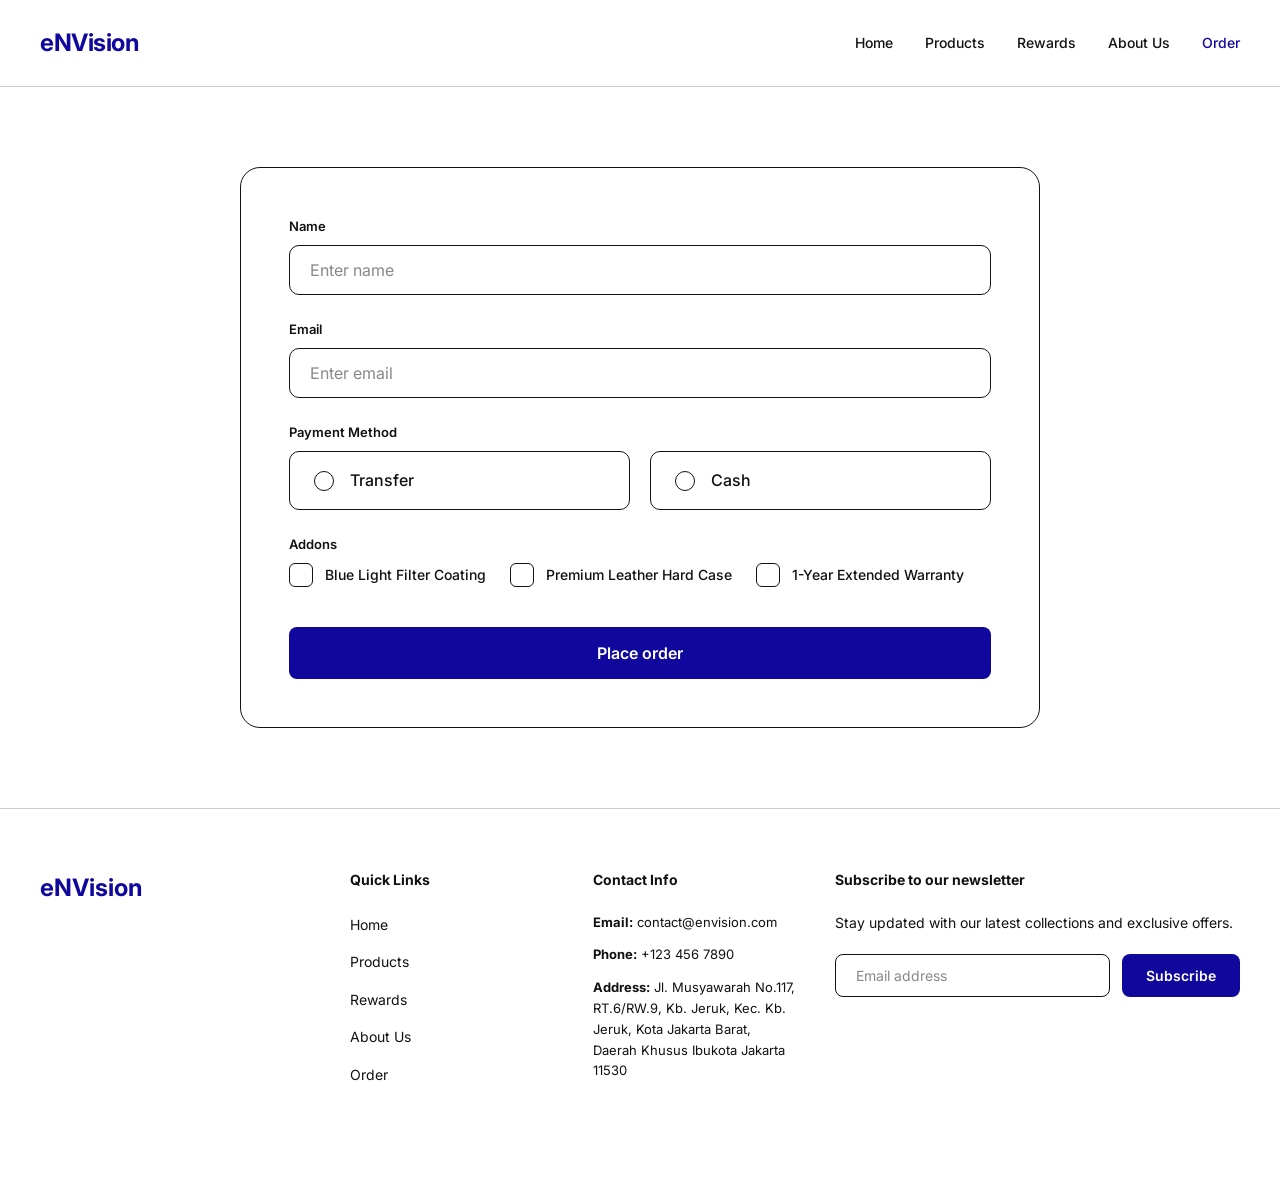
<file: order.html>
<!DOCTYPE html>
<html lang="en">

<head>
  <meta charset="UTF-8">
  <meta name="viewport" content="width=device-width, initial-scale=1.0">
  <title>eNVision | Place Order</title>
  <link rel="stylesheet" href="styles.css">
  <script src="script.js" defer></script>
</head>

<body>

  <!-- Header -->
  <div class="header-border">
    <header>
      <a href="index.html" class="logo" id="header-logo">eNVision</a>
      <nav class="nav-menu" id="header-nav">
        <a href="index.html" class="nav-item" id="nav-home">Home</a>
        <a href="products.html" class="nav-item" id="nav-products">Products</a>
        <a href="rewards.html" class="nav-item" id="nav-rewards">Rewards</a>
        <a href="about.html" class="nav-item" id="nav-about">About Us</a>
        <a href="order.html" class="nav-item active" id="nav-order">Order</a>
      </nav>
    </header>
  </div>

  <!-- Main Content Area -->
  <main>
    <div class="order-container">
      <div class="order-card" id="order-card-container">
        <form id="order-form">
          <!-- Name Component -->
          <div class="form-group">
            <label for="name" class="form-label">Name</label>
            <input type="text" id="name" placeholder="Enter name" class="form-input-text" autocomplete="name">
            <span class="error-message" id="name-error"></span>
          </div>

          <!-- Email Component -->
          <div class="form-group">
            <label for="email" class="form-label">Email</label>
            <input type="text" id="email" placeholder="Enter email" class="form-input-text" autocomplete="email">
            <span class="error-message" id="email-error"></span>
          </div>

          <!-- Payment Method Component -->
          <div class="form-group">
            <label class="form-label">Payment Method</label>
            <div class="payment-grid">
              <!-- Transfer Option -->
              <div class="payment-card" id="card-transfer">
                <input type="radio" id="pay-transfer" name="payment-method" value="Transfer">
                <span class="payment-circle"></span>
                <span class="payment-text">Transfer</span>
              </div>

              <!-- Cash Option -->
              <div class="payment-card" id="card-cash">
                <input type="radio" id="pay-cash" name="payment-method" value="Cash">
                <span class="payment-circle"></span>
                <span class="payment-text">Cash</span>
              </div>
            </div>
            <span class="error-message" id="payment-error"></span>
          </div>

          <!-- Addons Component -->
          <div class="form-group">
            <label class="form-label">Addons</label>
            <div class="addons-grid">
              <!-- Addon 1 -->
              <label class="addon-card" id="card-addon-1">
                <input type="checkbox" id="addon-blue-light" value="Blue Light Filter Coating">
                <span class="addon-square"></span>
                <span class="addon-text">Blue Light Filter Coating</span>
              </label>

              <!-- Addon 2 -->
              <label class="addon-card" id="card-addon-2">
                <input type="checkbox" id="addon-leather-case" value="Premium Leather Hard Case">
                <span class="addon-square"></span>
                <span class="addon-text">Premium Leather Hard Case</span>
              </label>

              <!-- Addon 3 -->
              <label class="addon-card" id="card-addon-3">
                <input type="checkbox" id="addon-warranty" value="1-Year Extended Warranty">
                <span class="addon-square"></span>
                <span class="addon-text">1-Year Extended Warranty</span>
              </label>
            </div>
            <span class="error-message" id="addons-error"></span>
          </div>

          <!-- Place Order Button -->
          <button type="submit" class="btn-submit" id="btn-submit">Place order</button>

          <!-- Success Alert Area -->
          <div class="form-success-area" id="success-area">
            <span class="form-success-text">Order placed successfully! Thank you for shopping with eNVision.</span>
          </div>
        </form>
      </div>
    </div>
  </main>

  <!-- Footer -->
  <div class="footer-border">
    <footer>
      <div class="footer-brand">
        <a href="index.html" class="footer-logo" id="footer-logo">eNVision</a>
      </div>

      <div class="footer-col" id="footer-quick-links">
        <h4 class="footer-col-title">Quick Links</h4>
        <ul class="footer-links">
          <li><a href="index.html" class="footer-link">Home</a></li>
          <li><a href="products.html" class="footer-link">Products</a></li>
          <li><a href="rewards.html" class="footer-link">Rewards</a></li>
          <li><a href="about.html" class="footer-link">About Us</a></li>
          <li><a href="order.html" class="footer-link">Order</a></li>
        </ul>
      </div>

      <div class="footer-col" id="footer-contact-info">
        <h4 class="footer-col-title">Contact Info</h4>
        <div class="footer-info-text">
          <p><strong>Email:</strong> contact@envision.com</p>
          <p style="margin-top: 12px;"><strong>Phone:</strong> +123 456 7890</p>
          <p style="margin-top: 12px;"><strong>Address:</strong> Jl. Musyawarah No.117, RT.6/RW.9, Kb. Jeruk, Kec. Kb.
            Jeruk, Kota Jakarta Barat, Daerah Khusus Ibukota Jakarta 11530</p>
        </div>
      </div>

      <div class="footer-col" id="footer-subscription">
        <h4 class="footer-col-title">Subscribe to our newsletter</h4>
        <p class="footer-newsletter-text">Stay updated with our latest collections and exclusive offers.</p>
        <form class="newsletter-form" id="newsletter-form">
          <input type="email" placeholder="Email address" class="newsletter-input" id="newsletter-email" required>
          <button type="submit" class="btn-subscribe" id="btn-subscribe">Subscribe</button>
          <span class="newsletter-success" id="newsletter-success">Thank you for subscribing!</span>
        </form>
      </div>
    </footer>
  </div>

</body>

</html>
</file>
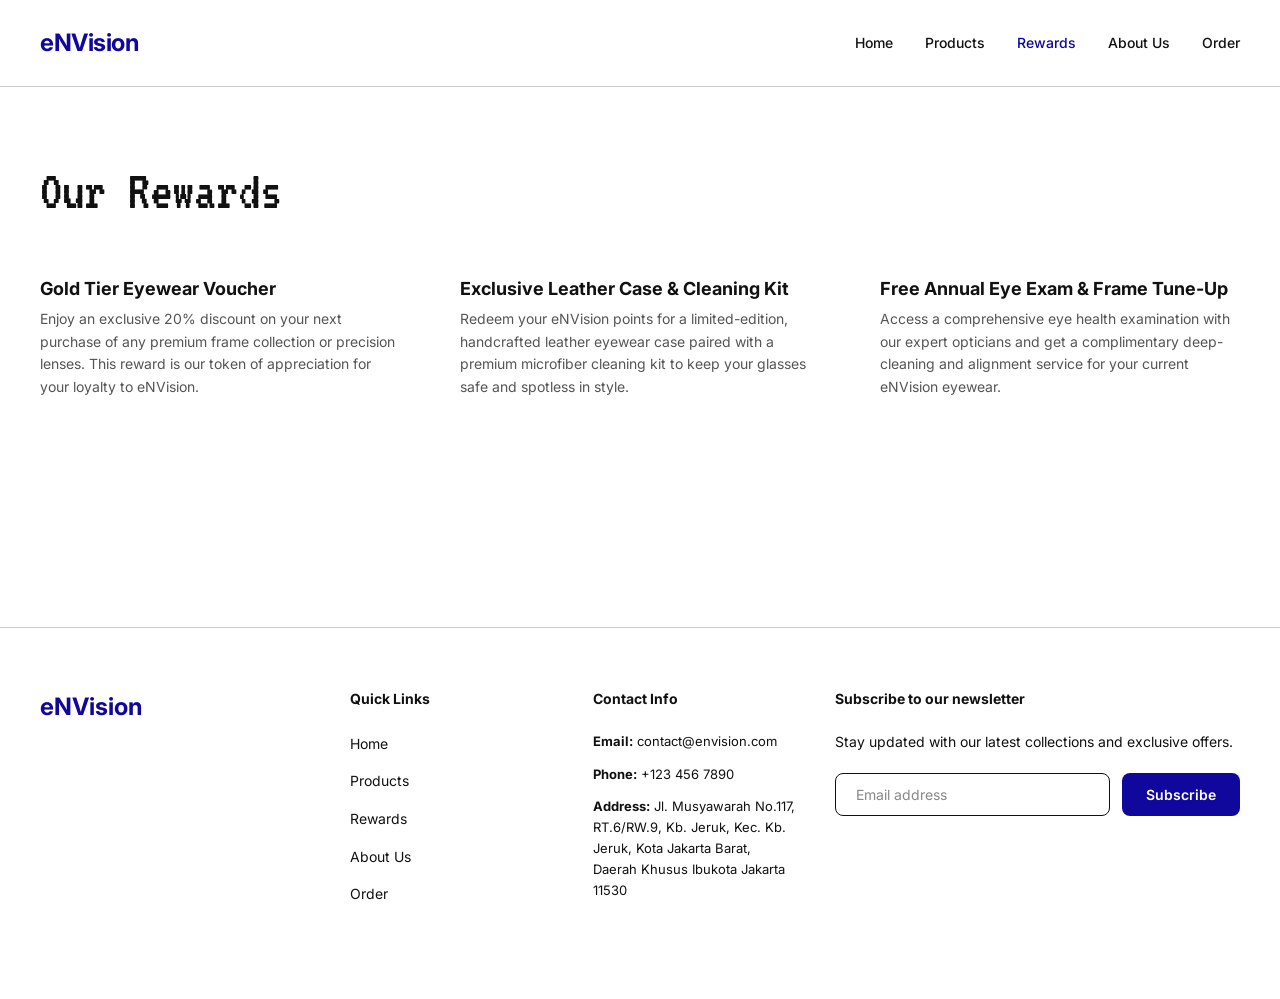
<file: rewards.html>
<!DOCTYPE html>
<html lang="en">

<head>
  <meta charset="UTF-8">
  <meta name="viewport" content="width=device-width, initial-scale=1.0">
  <title>eNVision | Our Rewards</title>
  <link rel="stylesheet" href="styles.css">
  <script src="script.js" defer></script>
</head>

<body>

  <!-- Header -->
  <div class="header-border">
    <header>
      <a href="index.html" class="logo" id="header-logo">eNVision</a>
      <nav class="nav-menu" id="header-nav">
        <a href="index.html" class="nav-item" id="nav-home">Home</a>
        <a href="products.html" class="nav-item" id="nav-products">Products</a>
        <a href="rewards.html" class="nav-item active" id="nav-rewards">Rewards</a>
        <a href="about.html" class="nav-item" id="nav-about">About Us</a>
        <a href="order.html" class="nav-item" id="nav-order">Order</a>
      </nav>
    </header>
  </div>

  <!-- Main Content Area -->
  <main>
    <section class="rewards-section">
      <h1 class="pixel-heading rewards-page-title" id="rewards-heading">Our Rewards</h1>
      <div class="rewards-grid" id="rewards-grid">
        <!-- Reward 1 -->
        <div class="rewards-item" id="reward-item-1">
          <div class="rewards-title">Gold Tier Eyewear Voucher</div>
          <div class="rewards-desc">Enjoy an exclusive 20% discount on your next purchase of any premium frame
            collection or precision lenses. This reward is our token of appreciation for your loyalty to eNVision.</div>
        </div>

        <!-- Reward 2 -->
        <div class="rewards-item" id="reward-item-2">
          <div class="rewards-title">Exclusive Leather Case & Cleaning Kit</div>
          <div class="rewards-desc">Redeem your eNVision points for a limited-edition, handcrafted leather eyewear case
            paired with a premium microfiber cleaning kit to keep your glasses safe and spotless in style.</div>
        </div>

        <!-- Reward 3 -->
        <div class="rewards-item" id="reward-item-3">
          <div class="rewards-title">Free Annual Eye Exam & Frame Tune-Up</div>
          <div class="rewards-desc">Access a comprehensive eye health examination with our expert opticians and get a
            complimentary deep-cleaning and alignment service for your current eNVision eyewear.</div>
        </div>
      </div>
    </section>
  </main>

  <!-- Footer -->
  <div class="footer-border">
    <footer>
      <div class="footer-brand">
        <a href="index.html" class="footer-logo" id="footer-logo">eNVision</a>
      </div>

      <div class="footer-col" id="footer-quick-links">
        <h4 class="footer-col-title">Quick Links</h4>
        <ul class="footer-links">
          <li><a href="index.html" class="footer-link">Home</a></li>
          <li><a href="products.html" class="footer-link">Products</a></li>
          <li><a href="rewards.html" class="footer-link">Rewards</a></li>
          <li><a href="about.html" class="footer-link">About Us</a></li>
          <li><a href="order.html" class="footer-link">Order</a></li>
        </ul>
      </div>

      <div class="footer-col" id="footer-contact-info">
        <h4 class="footer-col-title">Contact Info</h4>
        <div class="footer-info-text">
          <p><strong>Email:</strong> contact@envision.com</p>
          <p style="margin-top: 12px;"><strong>Phone:</strong> +123 456 7890</p>
          <p style="margin-top: 12px;"><strong>Address:</strong> Jl. Musyawarah No.117, RT.6/RW.9, Kb. Jeruk, Kec. Kb.
            Jeruk, Kota Jakarta Barat, Daerah Khusus Ibukota Jakarta 11530</p>
        </div>
      </div>

      <div class="footer-col" id="footer-subscription">
        <h4 class="footer-col-title">Subscribe to our newsletter</h4>
        <p class="footer-newsletter-text">Stay updated with our latest collections and exclusive offers.</p>
        <form class="newsletter-form" id="newsletter-form">
          <input type="email" placeholder="Email address" class="newsletter-input" id="newsletter-email" required>
          <button type="submit" class="btn-subscribe" id="btn-subscribe">Subscribe</button>
          <span class="newsletter-success" id="newsletter-success">Thank you for subscribing!</span>
        </form>
      </div>
    </footer>
  </div>

</body>

</html>
</file>
<file: styles.css>
@import url('https://fonts.googleapis.com/css2?family=Inter:wght@400;500;600;700&family=Playfair+Display:ital,wght@1,400;1,600&family=VT323&display=swap');

:root {
  --primary-color: #10089c;
  --primary-hover: #0a0568;
  --text-dark: #111111;
  --text-light: #555555;
  --border-color: #cccccc;
  --border-focus: #10089c;
  --bg-card: #ffffff;
  --error-color: #ff3b30;
  --success-color: #34c759;
}

* {
  box-sizing: border-box;
  margin: 0;
  padding: 0;
}

body {
  font-family: 'Inter', sans-serif;
  color: var(--text-dark);
  background-color: #ffffff;
  line-height: 1.6;
  -webkit-font-smoothing: antialiased;
}

a {
  text-decoration: none;
  color: inherit;
  transition: color 0.2s ease;
}

/* Header Styling */
.header-border {
  border-bottom: 1px solid var(--border-color);
}

header {
  max-width: 1400px;
  margin: 0 auto;
  display: flex;
  justify-content: space-between;
  align-items: center;
  padding: 24px 40px;
}

.logo {
  font-size: 24px;
  font-weight: 700;
  color: var(--primary-color);
  letter-spacing: -0.5px;
}

.nav-menu {
  display: flex;
  gap: 32px;
}

.nav-item {
  font-size: 14px;
  font-weight: 500;
  color: var(--text-dark);
}

.nav-item:hover,
.nav-item.active {
  color: var(--primary-color);
}

/* Main Content Wrapper */
main {
  max-width: 1400px;
  margin: 0 auto;
  padding: 60px 40px;
  min-height: 60vh;
}

.pixel-heading {
  font-family: 'VT323', monospace;
  font-weight: 400;
  color: var(--text-dark);
  text-transform: none;
}

/* Home Page */
.home-hero {
  text-align: center;
  margin-bottom: 60px;
}

.home-hero h1 {
  font-size: 96px;
  line-height: 1.0;
  margin-bottom: 40px;
}

.banner-img-container {
  width: 100%;
  max-width: 1200px;
  margin: 0 auto 60px auto;
  overflow: hidden;
  text-align: center;
}

.banner-img {
  width: 100%;
  max-width: 900px;
  height: auto;
  object-fit: contain;
}

.why-section {
  display: grid;
  grid-template-columns: 1fr 1fr;
  gap: 80px;
  margin-bottom: 100px;
  align-items: center;
}

.why-title {
  font-size: 56px;
}

.why-text {
  font-size: 18px;
  color: var(--text-dark);
  font-weight: 400;
  line-height: 1.5;
}

.latest-arrivals-section h2 {
  font-size: 56px;
  margin-bottom: 40px;
}

.product-grid-3 {
  display: grid;
  grid-template-columns: repeat(3, 1fr);
  gap: 40px;
}

.product-item {
  display: flex;
  flex-direction: column;
}

.product-img-container {
  width: 100%;
  aspect-ratio: 1 / 1;
  overflow: hidden;
  margin-bottom: 16px;
  background-color: #fdf2f8;
}

.product-img {
  width: 100%;
  height: 100%;
  object-fit: cover;
  transition: transform 0.3s ease;
}

.product-img-container:hover .product-img {
  transform: scale(1.03);
}

.product-title {
  font-size: 16px;
  font-weight: 700;
  margin-bottom: 4px;
}

.product-price {
  font-size: 14px;
  color: var(--text-light);
  margin-bottom: 8px;
}

.product-desc {
  font-size: 14px;
  color: var(--text-light);
  line-height: 1.5;
}

/* Products Page */
.products-page-title {
  font-size: 56px;
  margin-bottom: 40px;
}

.product-grid-6 {
  display: grid;
  grid-template-columns: repeat(3, 1fr);
  gap: 40px 30px;
}

/* Rewards Page */
.rewards-page-title {
  font-size: 56px;
  margin-bottom: 40px;
}

.rewards-grid {
  display: grid;
  grid-template-columns: repeat(3, 1fr);
  gap: 60px;
}

.rewards-item {
  display: flex;
  flex-direction: column;
}

.rewards-title {
  font-size: 18px;
  font-weight: 700;
  margin-bottom: 8px;
  line-height: 1.3;
}

.rewards-desc {
  font-size: 14px;
  color: var(--text-light);
  line-height: 1.6;
}

/* About Page */
.about-hero {
  text-align: center;
  margin-bottom: 60px;
}

.about-title {
  font-size: 56px;
  margin-bottom: 60px;
}

.about-intro-text {
  font-family: 'VT323', monospace;
  font-size: 40px;
  line-height: 1.2;
  max-width: 900px;
  margin: 0 auto 80px auto;
  text-align: left;
}

.about-banner-container {
  width: 100%;
  max-width: 1200px;
  margin: 0 auto 80px auto;
  text-align: center;
}

.about-banner-img {
  width: 100%;
  max-width: 600px;
  height: auto;
}

.about-story-text {
  font-size: 16px;
  max-width: 900px;
  margin: 0 auto 80px auto;
  line-height: 1.6;
  text-align: left;
}

.about-quotes-section {
  max-width: 800px;
  margin: 0 auto;
}

.quote-block {
  text-align: center;
  margin-bottom: 80px;
}

.quote-text {
  font-family: 'Playfair Display', serif;
  font-style: italic;
  font-size: 24px;
  line-height: 1.5;
  color: var(--text-dark);
  margin-bottom: 20px;
}

.quote-author {
  font-size: 14px;
  font-weight: 500;
  color: var(--text-light);
}

/* Order Page (Form Layout) */
.order-container {
  display: flex;
  justify-content: center;
  align-items: center;
  padding: 20px 0;
}

.order-card {
  width: 100%;
  max-width: 800px;
  background-color: var(--bg-card);
  border: 1px solid var(--text-dark);
  border-radius: 20px;
  padding: 48px;
}

.form-group {
  margin-bottom: 24px;
}

.form-label {
  display: block;
  font-size: 13px;
  font-weight: 600;
  margin-bottom: 8px;
  color: var(--text-dark);
}

.form-input-text {
  width: 100%;
  padding: 14px 20px;
  font-size: 16px;
  font-family: 'Inter', sans-serif;
  border: 1px solid var(--text-dark);
  border-radius: 10px;
  outline: none;
  background-color: #ffffff;
  transition: border-color 0.2s ease, box-shadow 0.2s ease;
}

.form-input-text::placeholder {
  color: #888888;
}

.form-input-text:focus {
  border-color: var(--primary-color);
  box-shadow: 0 0 0 2px rgba(16, 8, 156, 0.1);
}

.form-input-text.error {
  border-color: var(--error-color);
}

.error-message {
  font-size: 12px;
  color: var(--error-color);
  margin-top: 6px;
  display: none;
}

/* Payment Methods Grid */
.payment-grid {
  display: grid;
  grid-template-columns: 1fr 1fr;
  gap: 20px;
}

.payment-card {
  position: relative;
  display: flex;
  align-items: center;
  padding: 16px 24px;
  border: 1px solid var(--text-dark);
  border-radius: 10px;
  cursor: pointer;
  background-color: #ffffff;
  transition: border-color 0.2s ease, background-color 0.2s ease;
}

.payment-card:hover {
  background-color: #fafafa;
}

.payment-card.selected {
  border-color: var(--primary-color);
  box-shadow: 0 0 0 2px rgba(16, 8, 156, 0.1);
}

.payment-card input[type="radio"] {
  position: absolute;
  opacity: 0;
  cursor: pointer;
  height: 0;
  width: 0;
}

.payment-circle {
  width: 20px;
  height: 20px;
  border: 1px solid var(--text-dark);
  border-radius: 50%;
  margin-right: 16px;
  display: flex;
  justify-content: center;
  align-items: center;
  flex-shrink: 0;
}

.payment-card:hover .payment-circle {
  border-color: var(--primary-color);
}

.payment-card.selected .payment-circle {
  border-color: var(--primary-color);
}

.payment-card.selected .payment-circle::after {
  content: "";
  width: 10px;
  height: 10px;
  border-radius: 50%;
  background-color: var(--primary-color);
}

.payment-text {
  font-size: 16px;
  font-weight: 500;
}

/* Addons Grid */
.addons-grid {
  display: flex;
  gap: 24px;
  flex-wrap: wrap;
}

.addon-card {
  position: relative;
  display: flex;
  align-items: center;
  cursor: pointer;
  user-select: none;
}

.addon-card input[type="checkbox"] {
  position: absolute;
  opacity: 0;
  cursor: pointer;
  height: 0;
  width: 0;
}

.addon-square {
  width: 24px;
  height: 24px;
  border: 1px solid var(--text-dark);
  border-radius: 6px;
  margin-right: 12px;
  display: flex;
  justify-content: center;
  align-items: center;
  flex-shrink: 0;
  transition: border-color 0.2s ease, background-color 0.2s ease;
}

.addon-card:hover .addon-square {
  border-color: var(--primary-color);
}

.addon-card input:checked~.addon-square {
  border-color: var(--primary-color);
  background-color: #ffffff;
}

.addon-card input:checked~.addon-square::after {
  content: "";
  width: 12px;
  height: 8px;
  border-left: 2px solid var(--primary-color);
  border-bottom: 2px solid var(--primary-color);
  transform: rotate(-45deg) translate(1px, -1px);
}

.addon-text {
  font-size: 14px;
  font-weight: 500;
}

/* Submit Button */
.btn-submit {
  width: 100%;
  padding: 16px;
  background-color: var(--primary-color);
  color: #ffffff;
  font-family: 'Inter', sans-serif;
  font-size: 16px;
  font-weight: 600;
  border: none;
  border-radius: 8px;
  cursor: pointer;
  transition: background-color 0.2s ease;
  margin-top: 16px;
  text-align: center;
}

.btn-submit:hover {
  background-color: var(--primary-hover);
}

.form-success-area {
  display: none;
  margin-top: 24px;
  padding: 16px;
  border-radius: 10px;
  background-color: rgba(52, 199, 89, 0.1);
  border: 1px solid var(--success-color);
  text-align: center;
}

.form-success-text {
  color: var(--success-color);
  font-weight: 600;
  font-size: 15px;
}

/* Footer Styling */
.footer-border {
  border-top: 1px solid var(--border-color);
}

footer {
  max-width: 1400px;
  margin: 0 auto;
  padding: 60px 40px 80px 40px;
  display: grid;
  grid-template-columns: 2fr 1.5fr 1.5fr 3fr;
  gap: 40px;
}

.footer-logo {
  font-size: 24px;
  font-weight: 700;
  color: var(--primary-color);
}

.footer-col-title {
  font-size: 14px;
  font-weight: 700;
  margin-bottom: 20px;
  color: var(--text-dark);
}

.footer-links {
  list-style: none;
}

.footer-links li {
  margin-bottom: 12px;
}

.footer-link {
  font-size: 14px;
  color: var(--text-dark);
  font-weight: 400;
}

.footer-link:hover {
  color: var(--primary-color);
}

.footer-info-text {
  font-size: 13px;
  line-height: 1.6;
  color: var(--text-dark);
}

.footer-info-text strong {
  font-weight: 700;
}

.footer-newsletter-text {
  font-size: 14px;
  color: var(--text-dark);
  margin-bottom: 20px;
  font-weight: 400;
}

.newsletter-form {
  display: flex;
  gap: 12px;
  position: relative;
}

.newsletter-input {
  flex-grow: 1;
  padding: 12px 20px;
  font-size: 14px;
  border: 1px solid var(--text-dark);
  border-radius: 8px;
  outline: none;
  font-family: 'Inter', sans-serif;
}

.newsletter-input::placeholder {
  color: #888888;
}

.newsletter-input:focus {
  border-color: var(--primary-color);
}

.btn-subscribe {
  padding: 12px 24px;
  background-color: var(--primary-color);
  color: #ffffff;
  font-size: 14px;
  font-weight: 600;
  border: none;
  border-radius: 8px;
  cursor: pointer;
  transition: background-color 0.2s ease;
  font-family: 'Inter', sans-serif;
  flex-shrink: 0;
}

.btn-subscribe:hover {
  background-color: var(--primary-hover);
}

.newsletter-success {
  position: absolute;
  bottom: -30px;
  left: 0;
  font-size: 12px;
  color: var(--success-color);
  display: none;
  font-weight: 600;
}

/* Responsiveness */
@media screen and (max-width: 1024px) {
  .home-hero h1 {
    font-size: 72px;
  }

  .product-grid-6,
  .product-grid-3,
  .rewards-grid {
    grid-template-columns: repeat(2, 1fr);
  }

  footer {
    grid-template-columns: repeat(2, 1fr);
  }
}

@media screen and (max-width: 768px) {
  header {
    flex-direction: column;
    gap: 20px;
    padding: 20px;
  }

  .nav-menu {
    gap: 20px;
  }

  main {
    padding: 40px 20px;
  }

  .home-hero h1 {
    font-size: 48px;
  }

  .why-section {
    grid-template-columns: 1fr;
    gap: 30px;
    margin-bottom: 60px;
  }

  .why-title {
    font-size: 36px;
  }

  .latest-arrivals-section h2,
  .products-page-title,
  .rewards-page-title,
  .about-title {
    font-size: 36px;
    margin-bottom: 24px;
  }

  .product-grid-6,
  .product-grid-3,
  .rewards-grid {
    grid-template-columns: 1fr;
    gap: 30px;
  }

  .about-intro-text {
    font-size: 28px;
    margin-bottom: 40px;
  }

  .quote-text {
    font-size: 18px;
  }

  .order-card {
    padding: 24px;
  }

  .payment-grid {
    grid-template-columns: 1fr;
    gap: 12px;
  }

  .addons-grid {
    flex-direction: column;
    gap: 16px;
  }

  footer {
    grid-template-columns: 1fr;
    gap: 30px;
    padding: 40px 20px;
  }

  .newsletter-form {
    flex-direction: column;
    gap: 10px;
  }

  .btn-subscribe {
    width: 100%;
  }
}
</file>
